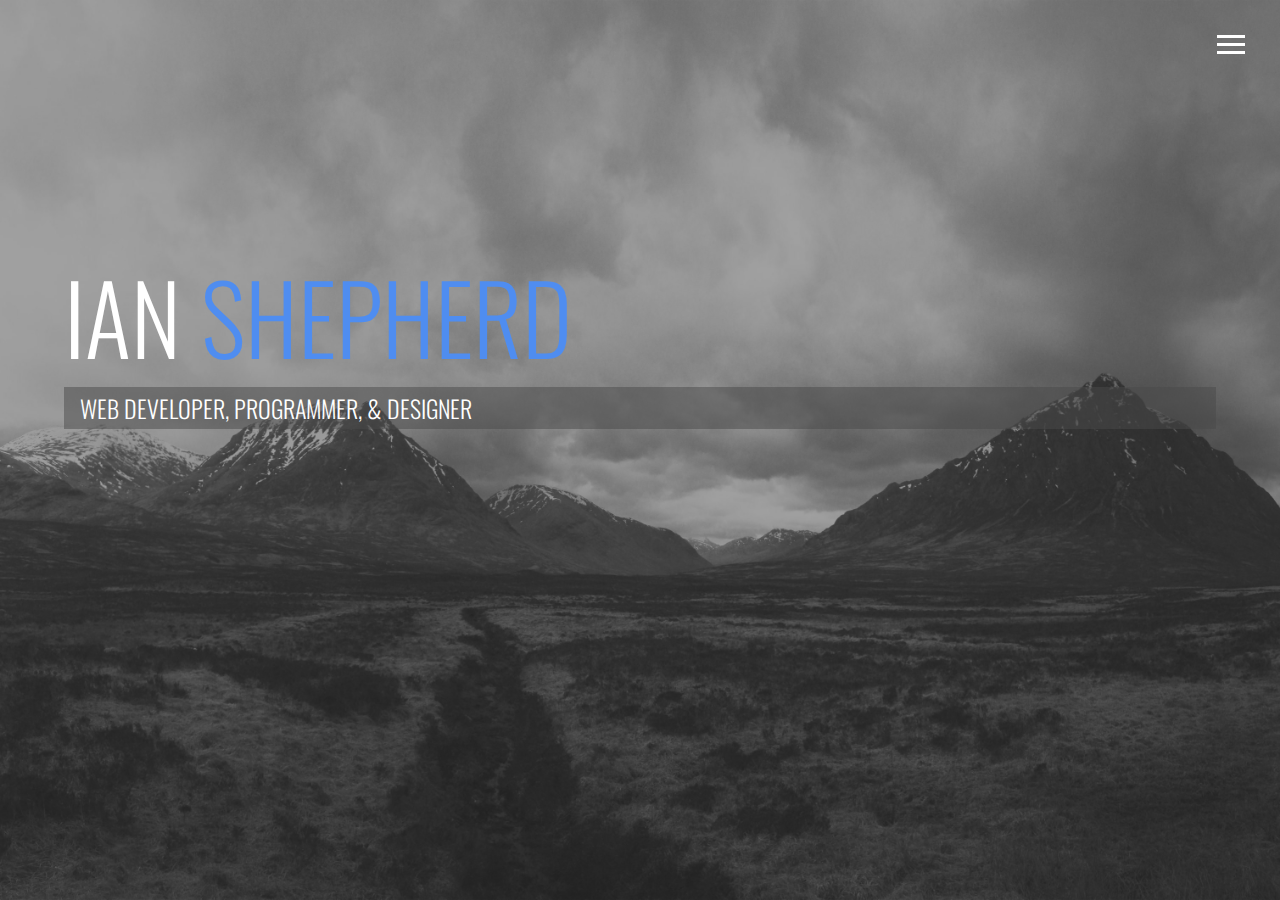
<file: index.html>
<!DOCTYPE html>
<html lang="en">
<head>
    <link rel="stylesheet" href="https://use.fontawesome.com/releases/v5.2.0/css/all.css" integrity="sha384-hWVjflwFxL6sNzntih27bfxkr27PmbbK/iSvJ+a4+0owXq79v+lsFkW54bOGbiDQ"
    crossorigin="anonymous">
    <link rel="stylesheet" href="css/main.css">
    <meta charset="UTF-8">
    <meta name="viewport" content="width=device-width, initial-scale=1.0">
    <title>Ian Shepherd</title>
</head>
<body id="bg-img">
    <div class="overlay"></div>
    <header>
        <div class="menu-btn">
            <div class="btn-line"></div>
            <div class="btn-line"></div>
            <div class="btn-line"></div>
        </div>
        <nav class="menu">
            <div class="menu-branding">
                <div class="portrait"></div>
            </div>
            <ul class="menu-nav">
                <li class="nav-item current">
                    <a href="index.html" class="nav-link">Home</a>
                </li>
                <li class="nav-item">
                    <a href="about.html" class="nav-link">About me</a>
                </li>
                <li class="nav-item">
                    <a href="contact.html" class="nav-link">Contact me</a>
                </li>
            </ul>
        </nav>
    </header>

    <main id="home">
        <h1 class="lg-heading">IAN <span class="text-secondary">SHEPHERD</span></h1>
        <h2 class="sm-heading">WEB DEVELOPER, PROGRAMMER, & DESIGNER</h2>
        <div class="icons">
            <a href="https://www.linkedin.com/in/ian-shepherd/">
            <i class="fab fa-linkedin fa-3x"></i>
            </a>
            <a href="https://github.com/shepherx">
            <i class="fab fa-github fa-3x"></i>
            </a>
        </div>
    </main>

    <script src="main.js"></script>
</body>
</html>
</file>
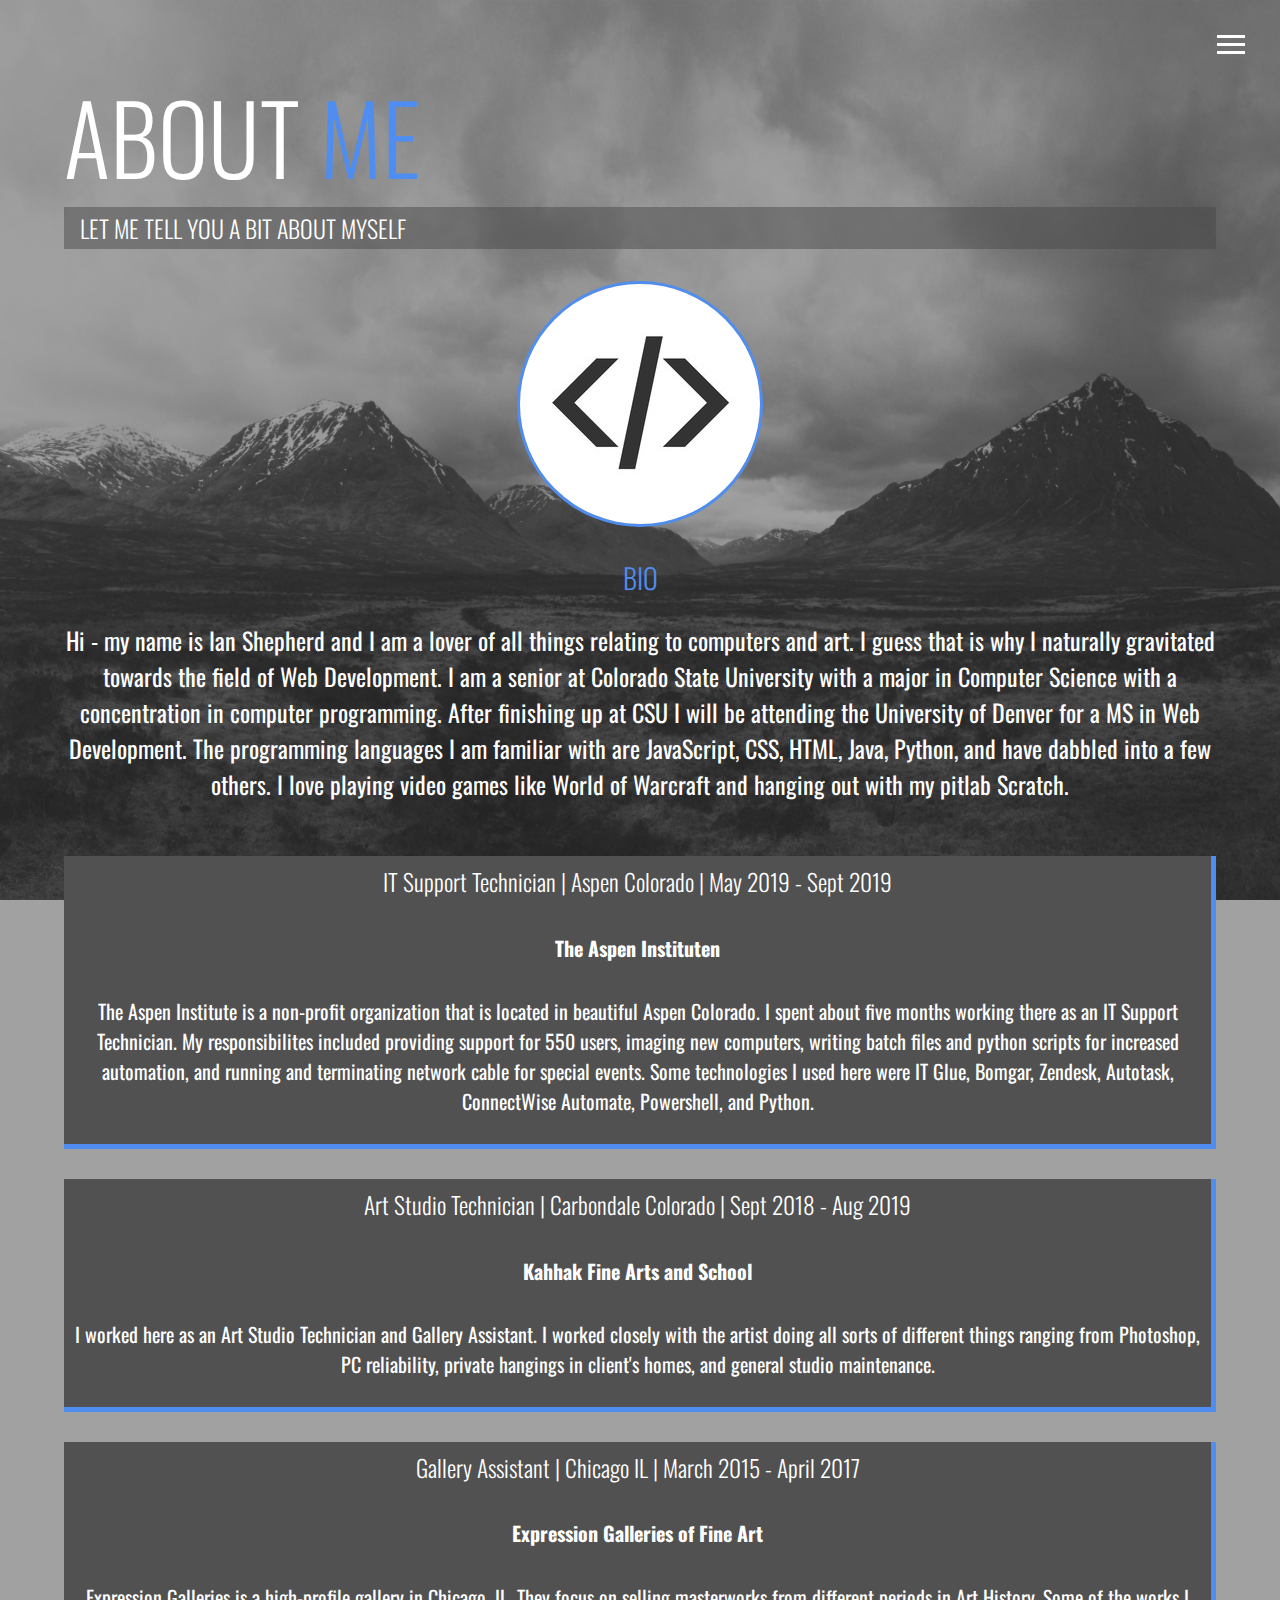
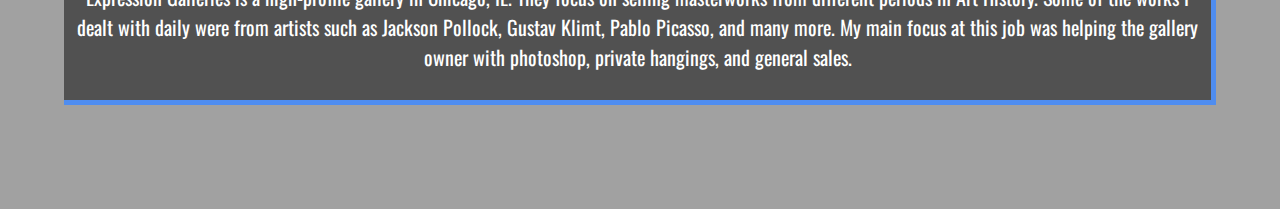
<file: about.html>
<!DOCTYPE html>
<html lang="en">
<head>
    <link rel="stylesheet" href="https://use.fontawesome.com/releases/v5.2.0/css/all.css" integrity="sha384-hWVjflwFxL6sNzntih27bfxkr27PmbbK/iSvJ+a4+0owXq79v+lsFkW54bOGbiDQ"
    crossorigin="anonymous">
    <link rel="stylesheet" href="css/main.css">
    <meta charset="UTF-8">
    <meta name="viewport" content="width=device-width,initial-scale=1">
    <title>About Ian</title>
</head>
<body id="bg-img">
    <div class="overlay"></div>
    <header>
        <div class="menu-btn">
            <div class="btn-line"></div>
            <div class="btn-line"></div>
            <div class="btn-line"></div>
        </div>
        <nav class="menu">
            <div class="menu-branding">
                <div class="portrait"></div>
            </div>
            <ul class="menu-nav">
                <li class="nav-item">
                    <a href="index.html" class="nav-link">Home</a>
                </li>
                <li class="nav-item current">
                    <a href="about.html" class="nav-link">About me</a>
                </li>
                <li class="nav-item">
                    <a href="contact.html" class="nav-link">Contact me</a>
                </li>
            </ul>
        </nav>
    </header>

    <main id="about">
        <h1 class="lg-heading">ABOUT <span class="text-secondary">ME</span></h1>
        <h2 class="sm-heading">LET ME TELL YOU A BIT ABOUT MYSELF</h2>
        <div class="about-info">
            <img src="img/brackets.jpg" alt="Ian Shepherd" class="bio-image">
            <div class="bio">
                <h3 class="text-secondary">BIO</h3>
                <p>Hi - my name is Ian Shepherd and I am a lover of all things relating to computers and art. I guess that is why
                    I naturally gravitated towards the field of Web Development. I am a senior at Colorado State University with a major
                    in Computer Science with a concentration in computer programming. After finishing up at CSU I will be attending the
                    University of Denver for a MS in Web Development. The programming languages I am familiar with are JavaScript, CSS, HTML, Java,
                    Python, and have dabbled into a few others. I love playing video games like World of Warcraft and hanging out with my pitlab Scratch.
                </p>
            </div>
            
            <div class="job job-1">
                <h3>IT Support Technician | Aspen Colorado | May 2019 - Sept 2019</h3>
                <h5>The Aspen Instituten</h5>
                <p>The Aspen Institute is a non-profit organization that is located in beautiful Aspen Colorado. I spent about five months
                    working there as an IT Support Technician. My responsibilites included providing support for 550 users,
                    imaging new computers, writing batch files and python scripts for increased automation, and running and terminating network
                    cable for special events. Some technologies I used here were IT Glue, Bomgar, Zendesk, Autotask, ConnectWise Automate, Powershell,
                    and Python.
                </p>
            </div>
            
            <div class="job job-2">
                <h3>Art Studio Technician | Carbondale Colorado | Sept 2018 - Aug 2019</h3>
                <h5>Kahhak Fine Arts and School</h5>
                <p>I worked here as an Art Studio Technician and Gallery Assistant. I worked closely with the artist doing all sorts of 
                    different things ranging from Photoshop, PC reliability, private hangings in client's homes, and general studio maintenance.
                </p>
            </div>
            <div class="job job-3">
                <h3>Gallery Assistant | Chicago IL | March 2015 - April 2017</h3>
                <h5>Expression Galleries of Fine Art</h5>
                <p>Expression Galleries is a high-profile gallery in Chicago, IL. They focus on selling masterworks from different
                    periods in Art History. Some of the works I dealt with daily were from artists such as Jackson Pollock, Gustav Klimt,
                    Pablo Picasso, and many more. My main focus at this job was helping the gallery owner with photoshop, private hangings, and general sales.
                </p>
            </div>
        </div>
        <div class="icons">
            <a href="https://www.linkedin.com/in/ian-shepherd/">
            <i class="fab fa-linkedin fa-3x"></i>
            </a>
            <a href="https://github.com/shepherx">
            <i class="fab fa-github fa-3x"></i>
            </a>
        </div>
    </main>

    <script src="main.js"></script>
</body>
</html>
</file>
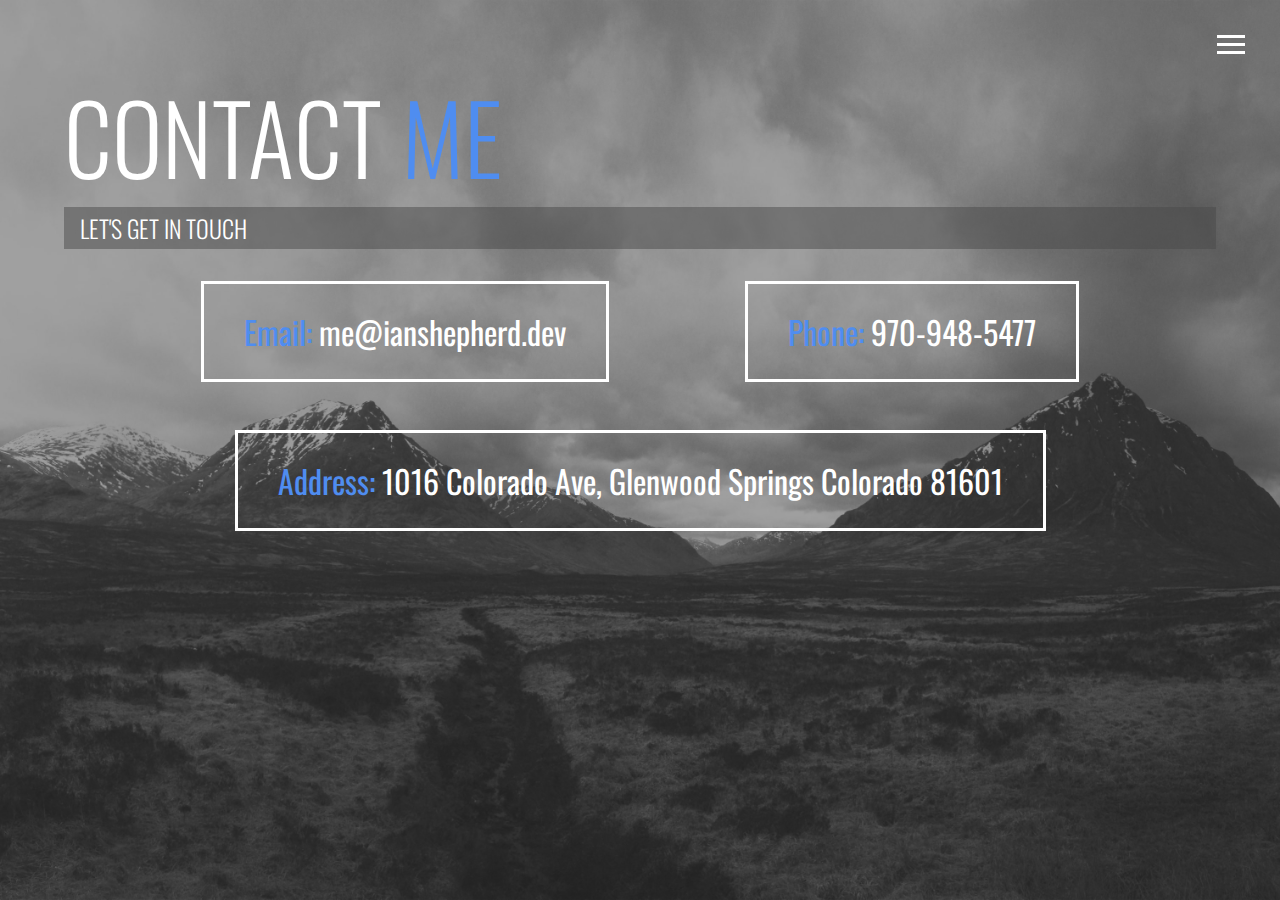
<file: contact.html>
<!DOCTYPE html>
<html lang="en">
<head>
    <link rel="stylesheet" href="https://use.fontawesome.com/releases/v5.2.0/css/all.css" integrity="sha384-hWVjflwFxL6sNzntih27bfxkr27PmbbK/iSvJ+a4+0owXq79v+lsFkW54bOGbiDQ"
    crossorigin="anonymous">
    <link rel="stylesheet" href="css/main.css">
    <meta charset="UTF-8">
    <meta name="viewport" content="width=device-width,initial-scale=1">
    <title>Contact Me</title>
</head>
<body id="bg-img">
    <div class="overlay"></div>
    <header>
        <div class="menu-btn">
            <div class="btn-line"></div>
            <div class="btn-line"></div>
            <div class="btn-line"></div>
        </div>
        <div class="contact-icons">
            <a href="https://www.linkedin.com/in/ian-shepherd/">
            <i class="fab fa-linkedin fa-3x"></i>
            </a>
            <a href="https://github.com/shepherx">
            <i class="fab fa-github fa-3x"></i>
            </a>
        </div>
        <nav class="menu">
            <div class="menu-branding">
                <div class="portrait"></div>
            </div>
            <ul class="menu-nav">
                <li class="nav-item">
                    <a href="index.html" class="nav-link">Home</a>
                </li>
                <li class="nav-item">
                    <a href="about.html" class="nav-link">About me</a>
                </li>
                <li class="nav-item current">
                    <a href="contact.html" class="nav-link">Contact me</a>
                </li>
            </ul>
        </nav>
    </header>

    <main id="contact">
        <h1 class="lg-heading">CONTACT <span class="text-secondary">ME</span></h1>
        <h2 class="sm-heading">LET'S GET IN TOUCH</h2>
        <div class="boxes">
            <div>
                <span class="text-secondary">Email:</span> me@ianshepherd.dev
            </div>
            <div>
                <span class="text-secondary">Phone:</span> 970-948-5477
            </div>
            <div>
                <span class="text-secondary">Address:</span> 1016 Colorado Ave, Glenwood Springs Colorado 81601
            </div>
        </div>
        <!-- <div class="icons">
            <a href="https://www.linkedin.com/in/ian-shepherd/">
            <i class="fab fa-linkedin fa-3x"></i>
            </a>
            <a href="https://github.com/shepherx">
            <i class="fab fa-github fa-3x"></i>
            </a>
        </div> -->
    </main>

    <script src="main.js"></script>
</body>
</html>
</file>
<file: css/main.css>
@import url("https://fonts.googleapis.com/css?family=Cardo:400,700|Oswald");
* {
  box-sizing: border-box; }

body {
  background: #444;
  color: #fff;
  min-height: 100%;
  min-width: 100%;
  margin: 0;
  font-family: 'Oswald', sans-serif;
  position: absolute;
  overflow: scroll; }
  body#bg-img {
    background: url(../img/mountains.jpg);
    background-attachment: fixed;
    background-size: cover; }
    body#bg-img .overlay {
      position: absolute;
      top: 0;
      right: 0;
      width: 100%;
      height: 100%;
      z-index: -1;
      background: rgba(68, 68, 68, 0.5); }

h1, h2, h3 {
  margin: 0;
  font-weight: 300; }
  h1.lg-heading, h2.lg-heading, h3.lg-heading {
    font-size: 6rem; }
  h1.sm-heading, h2.sm-heading, h3.sm-heading {
    margin-bottom: 2rem;
    padding: 0.2rem 1rem;
    background: rgba(73, 73, 73, 0.5); }

a {
  color: white;
  text-decoration: none; }

header {
  position: fixed;
  z-index: 2;
  width: 100%; }

.text-secondary {
  color: #4f8df0; }

main {
  padding: 4rem;
  height: 100%; }
  main .icons {
    margin-top: 1rem; }
    main .icons a {
      padding: 0.4rem; }
      main .icons a:hover {
        color: #4f8df0;
        transition: all 0.5s ease-out; }
  main#home {
    overflow: hidden; }
    main#home h1 {
      margin-top: 20vh; }

.menu-btn {
  position: absolute;
  z-index: 3;
  right: 35px;
  top: 35px;
  cursor: pointer;
  transition: all 0.5s ease-out; }
  .menu-btn .btn-line {
    width: 28px;
    height: 3px;
    margin: 0 0 5px 0;
    background: #fff;
    transition: all 0.5s ease-out; }
  .menu-btn.close {
    transform: rotate(180deg); }
    .menu-btn.close .btn-line:nth-child(1) {
      transform: rotate(45deg) translate(5px, 5px); }
    .menu-btn.close .btn-line:nth-child(2) {
      opacity: 0; }
    .menu-btn.close .btn-line:nth-child(3) {
      transform: rotate(-45deg) translate(7px, -6px); }

.boxes {
  display: flex;
  flex-wrap: wrap;
  justify-content: space-evenly;
  align-items: center;
  margin-top: 1rem; }
  .boxes div {
    font-size: 2rem;
    border: 3px white solid;
    padding: 1.5rem 2.5rem;
    margin-bottom: 3rem;
    transition: all 0.5s ease-out; }
    .boxes div:hover {
      padding: 0.5rem 1.5rem;
      background-color: #4f8df0;
      color: #000; }
      .boxes div:hover span {
        color: #000; }

.menu {
  position: fixed;
  top: 0;
  width: 100%;
  visibility: hidden; }
  .menu.show {
    visibility: visible; }
  .menu-branding, .menu-nav {
    display: flex;
    flex-flow: column wrap;
    align-items: center;
    float: left;
    justify-content: center;
    width: 50%;
    height: 100vh;
    overflow: hidden; }
  .menu-nav {
    margin: 0;
    padding: 0;
    background: rgba(55, 55, 55, 0.9);
    list-style: none;
    transform: translate3d(0, -100%, 0);
    transition: all 0.5s ease-out; }
    .menu-nav.show {
      transform: translate3d(0, 0, 0); }
  .menu-branding {
    background: rgba(68, 68, 68, 0.9);
    transition: all 0.5s ease-out;
    transform: translate3d(0, 100%, 0); }
    .menu-branding.show {
      transform: translate3d(0, 0, 0); }
    .menu-branding .portrait {
      width: 250px;
      height: 250px;
      background: url("../img/brackets.jpg");
      border-radius: 50%;
      border: solid 3px #4f8df0; }
  .menu .nav-item {
    transform: translate3d(600px, 0, 0);
    transition: all 0.5s ease-out; }
    .menu .nav-item.show {
      transform: translate3d(0, 0, 0); }
    .menu .nav-item.current > a {
      color: #4f8df0; }
  .menu .nav-link {
    display: inline-block;
    position: relative;
    font-size: 30px;
    text-transform: uppercase;
    padding: 1rem 0;
    font-weight: 300;
    color: #fff;
    text-decoration: none;
    transition: all 0.5s ease-out; }
    .menu .nav-link:hover {
      color: #4f8df0; }

.nav-item:nth-child(1) {
  transition-delay: 0.2s; }

.nav-item:nth-child(2) {
  transition-delay: 0.4s; }

.nav-item:nth-child(3) {
  transition-delay: 0.6s; }

@media screen and (max-width: 768px) {
  main {
    align-items: center;
    text-align: center; }
    main .lg-heading {
      line-height: 1;
      margin-bottom: 1rem; }
  ul.menu-nav, div.menu-branding {
    float: none;
    width: 100%;
    min-height: 0; }
    ul.menu-nav.show, div.menu-branding.show {
      transform: translate3d(0, 0, 0); }
  .menu-nav {
    height: 75vh;
    transform: translate3d(-100%, 0, 0);
    font-size: 24px; }
  .menu-branding {
    height: 25vh;
    transform: translate3d(100%, 0, 0); }
    .menu-branding .portrait {
      background: url(../img/brackets_small.jpg);
      width: 120px;
      height: 120px;
      display: block;
      margin: 0 auto; }
  .about-info {
    grid-template-areas: 'bio-image' 'bio' 'job1' 'job2' 'job3';
    grid-template-columns: 1fr;
    align-content: space-between; }
    .about-info .job-1 {
      grid-area: job1; }
    .about-info .job-2 {
      grid-area: job1; }
    .about-info .job-3 {
      grid-area: job1; } }

@media only screen and (max-width: 600px) {
  main#home h1 {
    margin-top: 10vh; } }

.about-info {
  display: grid;
  grid-template-areas: 'bio-image' 'bio' 'job1' 'job2' 'job3';
  grid-template-columns: 1fr;
  grid-gap: 30px;
  justify-content: center;
  overflow: hidden; }
  .about-info .bio-image {
    border-radius: 50%;
    border: #4f8df0 3px solid;
    margin: auto; }
  .about-info .bio {
    font-size: 1.5rem;
    grid-area: bio; }
  .about-info .job-1 {
    grid-area: job1; }
  .about-info .job-2 {
    grid-area: job2; }
  .about-info .job-3 {
    grid-area: job3; }
  .about-info .job {
    background: #515151;
    padding: 0.5rem;
    border-bottom: #4f8df0 5px solid;
    border-right: #4f8df0 5px solid; }

.job, h5 {
  font-size: 20px;
  text-align: center; }

.bio {
  text-align: center; }

.contact-icons {
  margin-top: 1rem;
  padding-left: 0.4rem;
  padding-bottom: .5rem; }
  .contact-icons a {
    padding: 0.4rem; }
    .contact-icons a:hover {
      color: #4f8df0;
      transition: all 0.5s ease-out; }
</file>
